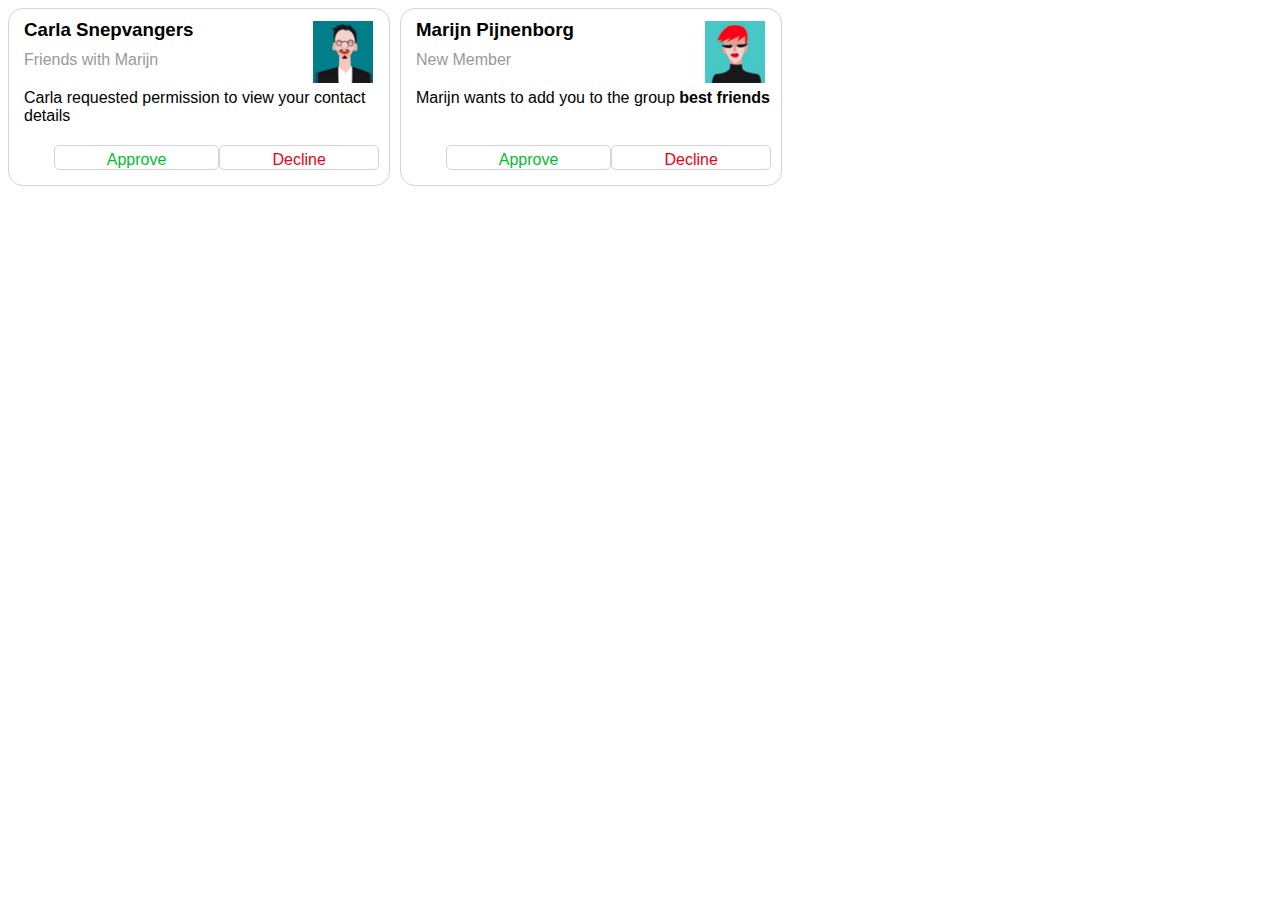
<file: Opdracht 1 - HTML:CSS refresher/index.html>
<!DOCTYPE html>
<html>

<head>
    <meta charset="UTF-8">
    <title>Week_1_Opdracht_1</title>
    <link rel="stylesheet" type="text/css " href="style.css" />
</head>

<body>

    <main>
        <div class="totaal">
            <div class="box-1">
                <div class="container">
                    <h3 class="name">Carla Snepvangers</h3>
                    <p class="subtext">Friends with Marijn</p>
                    <p class="text">Carla requested permission to view your contact details</p>
                    <div class="buttons">
                        <div class="button-box">
                            <div class="approve"> Approve</div>
                            <div class="decline"> Decline</div>
                        </div>
                    </div>
                    <img class="picture" src="picture_carla.png">
                </div>
            </div>

            <div class="box-2">
                <div class="container">
                    <h3 class="name">Marijn Pijnenborg</h3>
                    <p class="subtext">New Member</p>
                    <p class="text">Marijn wants to add you to the group <strong>best friends</strong></p>
                    <div class="buttons">
                        <div class="button-box">
                            <div class="approve"> Approve
                            </div>
                            <div class="decline"> Decline</div>
                        </div>
                    </div>
                    <img class="picture" src="picture_marijn.png">
                </div>


            </div>

        </div>

    </main>

</body>

</html>
</file>
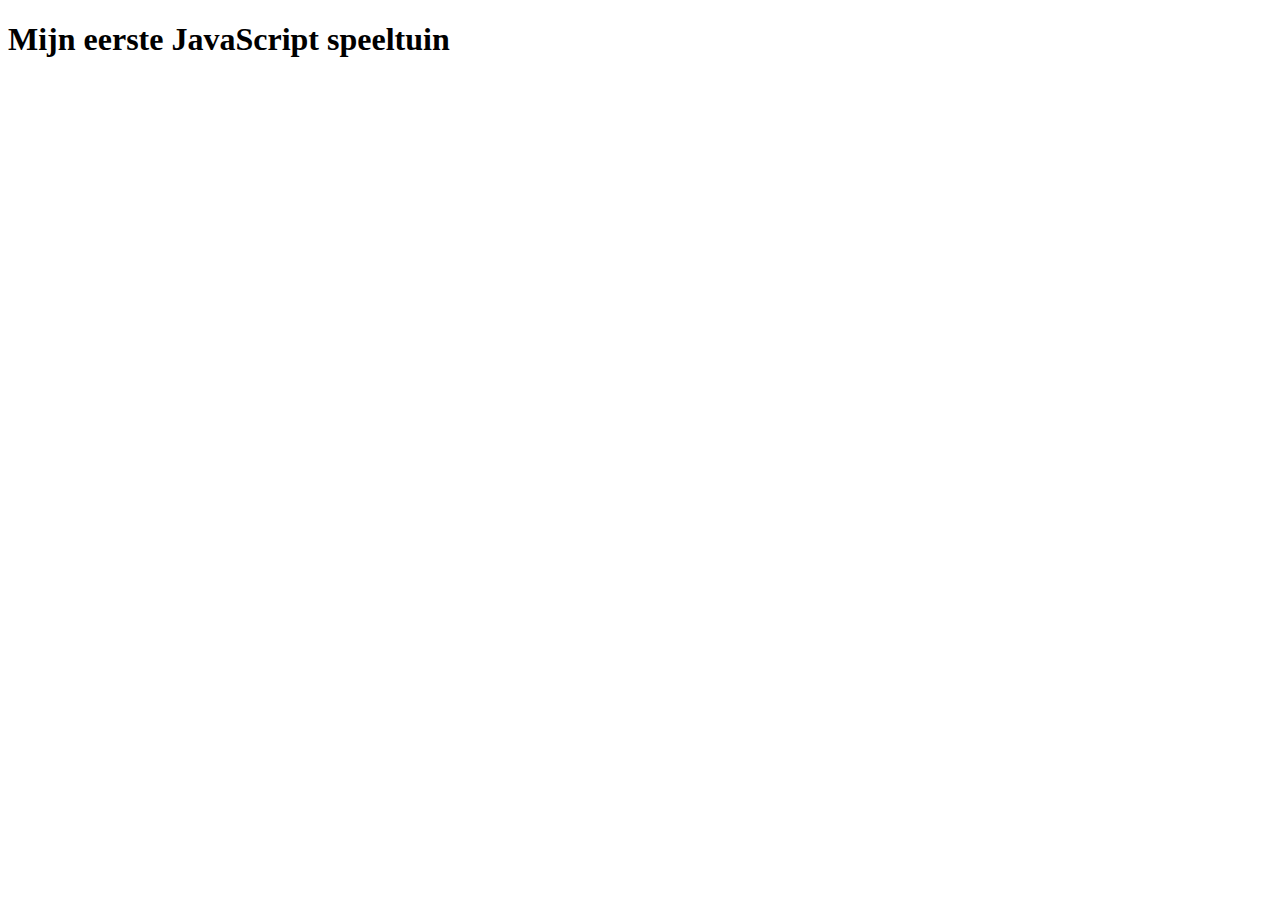
<file: W1D2-1 : Gebruik je eerste Javascript/index.html>
<!DOCTYPE html>
<html>

<head>
    <meta charset="UTF-8">
    <title> Opdracht 2</title>
</head>

<body>
    <h1>Mijn eerste JavaScript speeltuin</h1>
    <script src="index.js"></script>
</body>

</html>
</file>
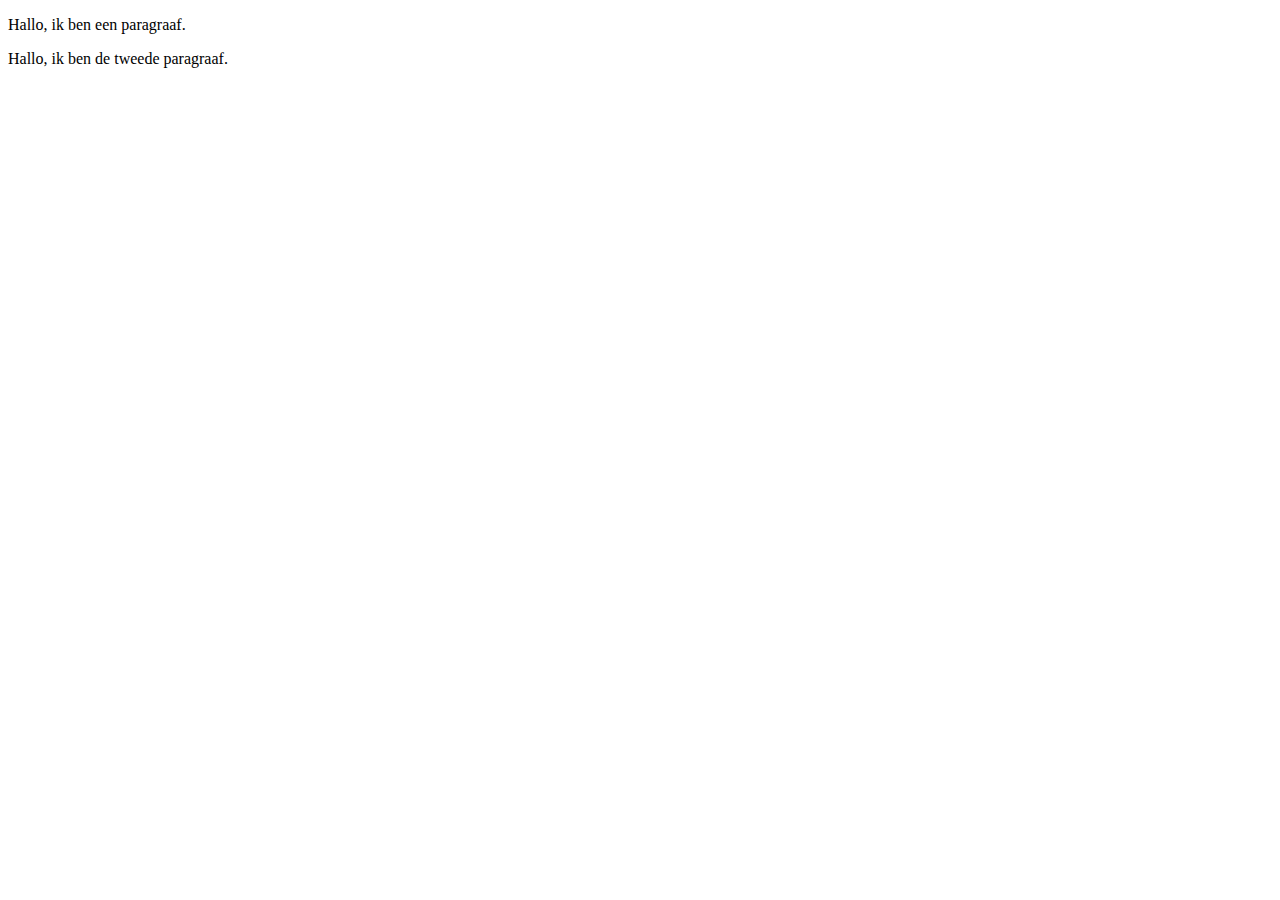
<file: W1D4-1/index.html>
<!DOCTYPE html>
<html lang="eng">

<head>
    <meta charset="UTF-8">
    <meta name="viewport" content="width=device-width, initial-scale=1.0">
    <meta http-equiv="X-UA-Compatible" content="ie-edge">
    <title>W1D4-1</title>

</head>

<body>
    <div id="first-section" class="paragraph">
        <p>Hallo, ik ben een paragraaf.</p>
    </div>
    <div id="second-section" class="paragraph">
        <p>Hallo, ik ben de tweede paragraaf.</p>
    </div>
</body>


</html>
</file>
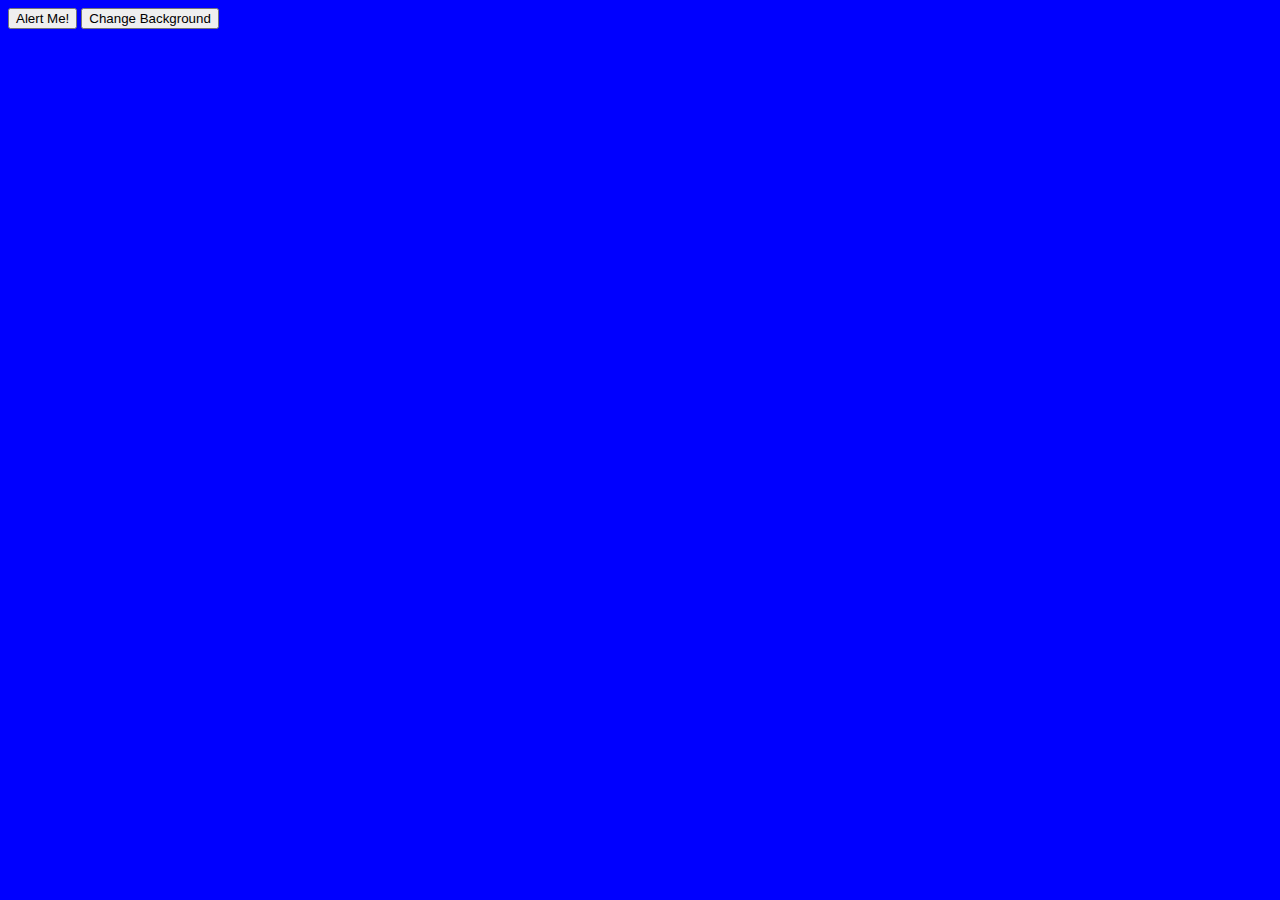
<file: W1D4-2/index.html>
<!DOCTYPE html>
<html>

<head>
    <title>Practice Event Handlers</title>
    <script defer src="script.js"></script>
    <!-- Wanneer 'defer' niet is toegevoegd aan de javaScript verwijzing, krijg je een foutmelding: script.js:3 Uncaught TypeError: Cannot read property 'addEventListener' of null
        at script.js:3  En werkt de 'click' dus niet -->
    <link rel="stylesheet" href="style.css">
</head>

<body class="blue-background">
    <button id="mybutton" type="button" class="btn-alert">Alert Me!</button>
    <button id="backgroundButton" type="button">Change Background</button>
</body>

</html>

<!-- - Gebruik een click event en "attach" het click event aan de button
- Wanneer er op de button geklikt wordt, geef een 
alert: "button clicked" (net zoals je in de video hebt gezien) !-->
</file>
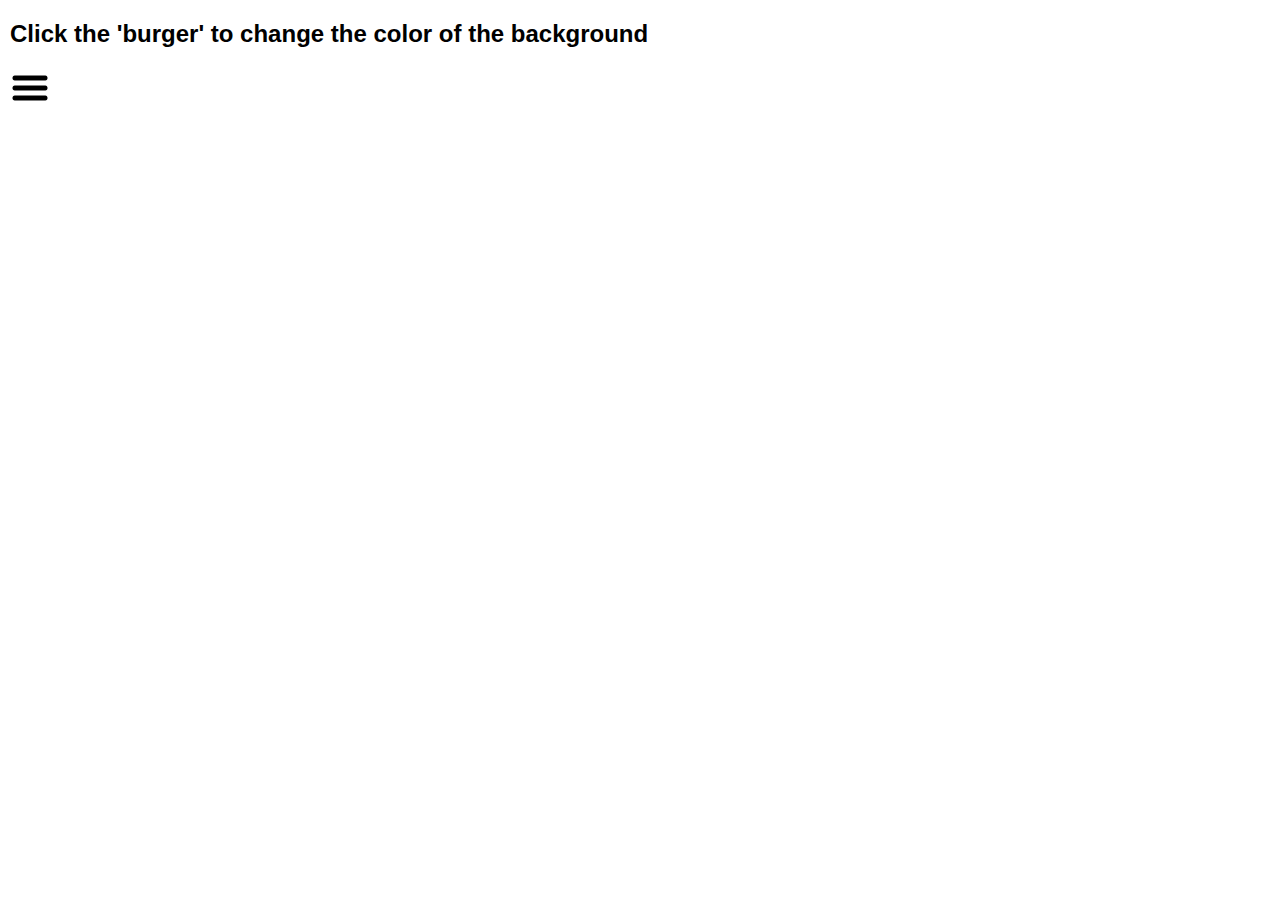
<file: W1D5-1/index.html>
<!DOCTYPE html>
<html>

<head>
    <meta charset="UTF-8">
    <meta name="viewport" content="width=device-width, initial-scale=1.0">
    <title>W1D5-1</title>
    <script defer src="script.js"></script>
    <link rel="stylesheet" href="style.css">
</head>

<body id="totaal">
    <h2> Click the 'burger' to change the color of the background</h2>

    <div id="hamburger-button"><img src="menu.png" /></div>

    <nav class="nav-list">

        <ul>
            <li class="button-white">White</li>
            <li class="button-red">Red</li>
            <li class="button-orange">Orange</li>
            <li class="button-green">Green</li>
            <li class="button-lime">Lime</li>
            <li class="button-blue">Blue</li>
        </ul>

    </nav>
</body>

</html>
</file>
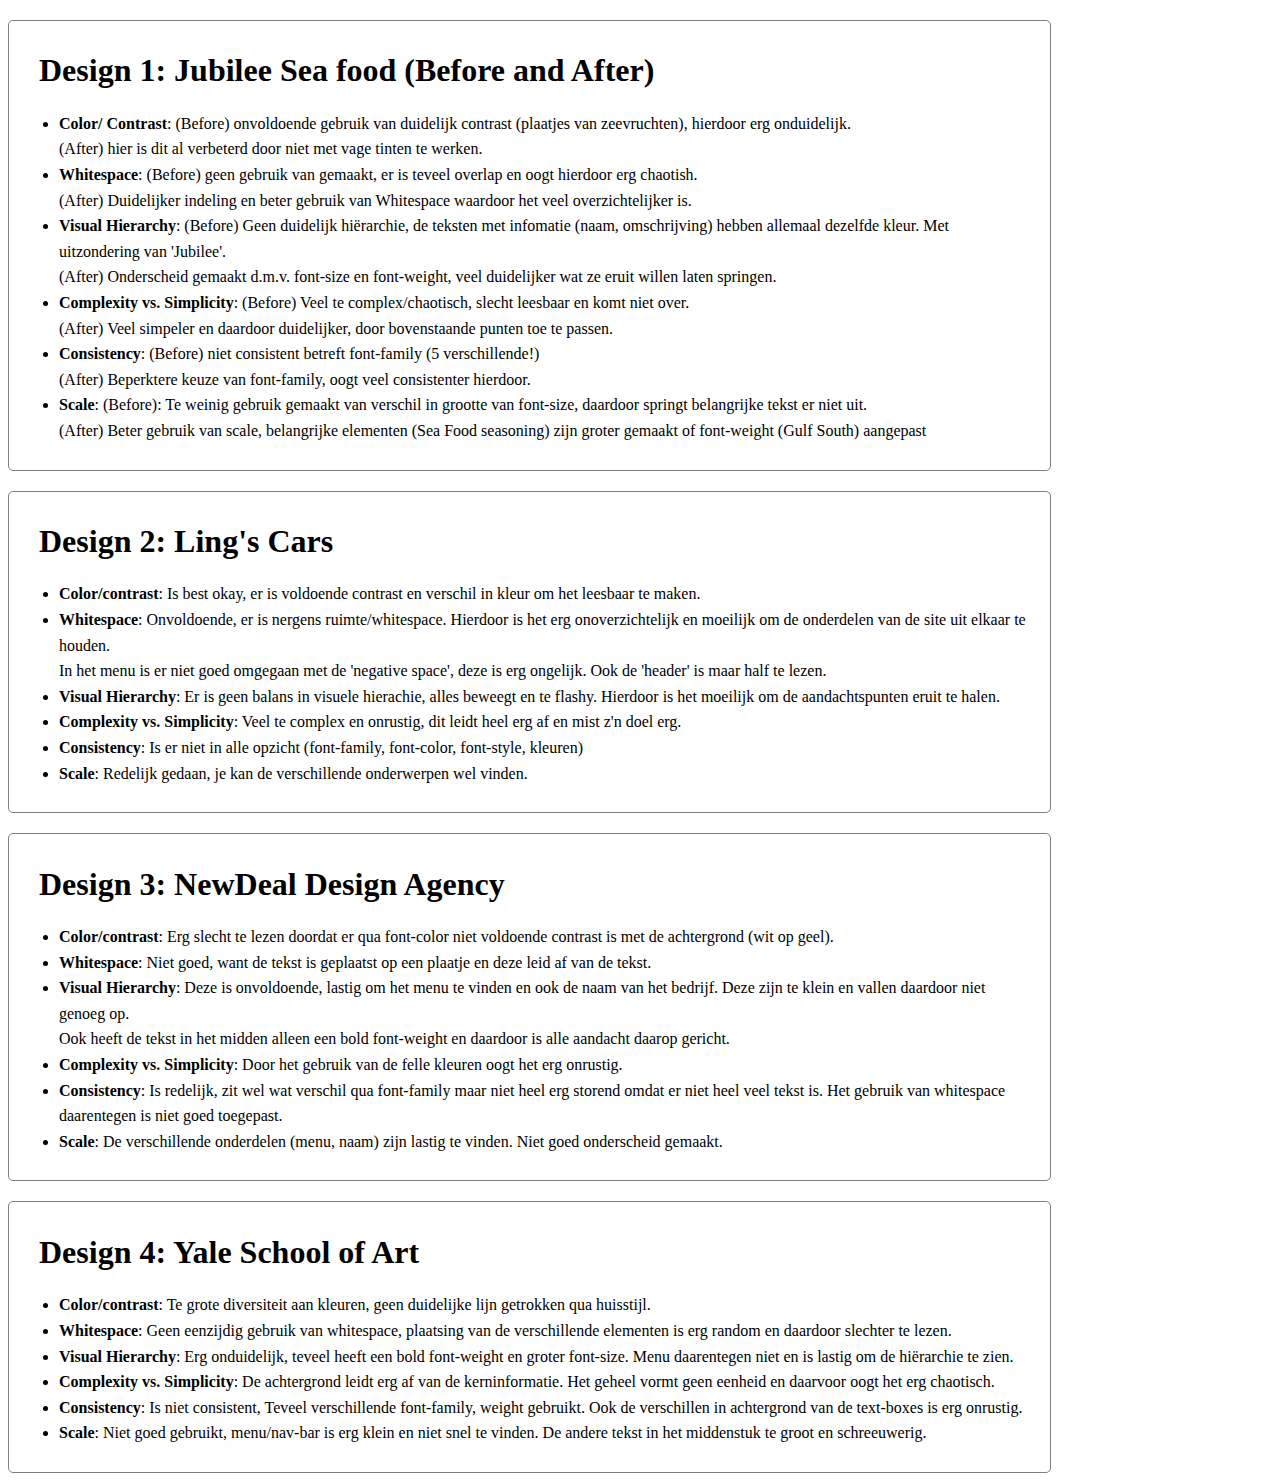
<file: W2D2-1/index.html>
<!DOCTYPE html>
<html>

<head>
    <meta charset="UTF-8">
    <title>W2D2-1</title>
    <link rel="stylesheet" type="text/css " href="styles.css" />
</head>

<body>
    <div class="text-box">
        <h1> Design 1: Jubilee Sea food (Before and After)</h1>
        <ul>
            <li> <b>Color/ Contrast</b>: (Before) onvoldoende gebruik van duidelijk contrast (plaatjes van
                zeevruchten), hierdoor erg onduidelijk. <br>
                (After) hier is dit al verbeterd door niet met vage tinten te werken.
            </li>
            <li> <b>Whitespace</b>: (Before) geen gebruik van gemaakt, er is teveel overlap en oogt hierdoor erg
                chaotish.
                <br>
                (After) Duidelijker indeling en beter gebruik van Whitespace waardoor het veel overzichtelijker is.
            </li>
            <li> <b> Visual Hierarchy</b>: (Before) Geen duidelijk hiërarchie, de teksten met infomatie (naam,
                omschrijving)
                hebben allemaal dezelfde kleur. Met uitzondering van 'Jubilee'. <br>
                (After) Onderscheid gemaakt d.m.v. font-size en font-weight, veel duidelijker wat ze eruit willen laten
                springen.
            </li>
            <li> <b>Complexity vs. Simplicity</b>: (Before) Veel te complex/chaotisch, slecht leesbaar en komt niet
                over.
                <br>
                (After) Veel simpeler en daardoor duidelijker, door bovenstaande punten toe te passen.
            </li>
            <li> <b>Consistency</b>: (Before) niet consistent betreft font-family (5 verschillende!)<br>
                (After) Beperktere keuze van font-family, oogt veel consistenter hierdoor.
            </li>
            <li><b>Scale</b>: (Before): Te weinig gebruik gemaakt van verschil in grootte van font-size, daardoor
                springt
                belangrijke tekst er niet uit. <br>
                (After) Beter gebruik van scale, belangrijke elementen (Sea Food seasoning) zijn groter gemaakt of
                font-weight (Gulf South) aangepast

            </li>
        </ul>
    </div>
    <div class="text-box">
        <h1> Design 2: Ling's Cars </h1>
        <ul>
            <li> <b>Color/contrast</b>: Is best okay, er is voldoende contrast en verschil in kleur om het leesbaar te
                maken.
            </li>
            <li> <b>Whitespace</b>: Onvoldoende, er is nergens ruimte/whitespace. Hierdoor is het erg onoverzichtelijk
                en
                moeilijk om de onderdelen van de site uit elkaar te houden. <br>
                In het menu is er niet goed omgegaan met de 'negative space', deze is erg ongelijk. Ook de 'header' is
                maar
                half te lezen.
            </li>
            <li><b>Visual Hierarchy</b>: Er is geen balans in visuele hierachie, alles beweegt en te flashy. Hierdoor is
                het
                moeilijk om de aandachtspunten eruit te halen.
            </li>
            <li><b>Complexity vs. Simplicity</b>: Veel te complex en onrustig, dit leidt heel erg af en mist z'n doel
                erg.
            </li>
            <li><b>Consistency</b>: Is er niet in alle opzicht (font-family, font-color, font-style, kleuren)
            </li>
            <li><b>Scale</b>: Redelijk gedaan, je kan de verschillende onderwerpen wel vinden.
            </li>

        </ul>
    </div>
    <div class="text-box">
        <h1> Design 3: NewDeal Design Agency </h1>
        <ul>
            <li> <b>Color/contrast</b>: Erg slecht te lezen doordat er qua font-color niet voldoende contrast is met de
                achtergrond (wit op geel).
            </li>
            <li> <b>Whitespace</b>: Niet goed, want de tekst is geplaatst op een plaatje en deze leid af van de tekst.
            </li>
            <li><b>Visual Hierarchy</b>: Deze is onvoldoende, lastig om het menu te vinden en ook de naam van het
                bedrijf.
                Deze zijn te klein en vallen daardoor niet genoeg op. <br>
                Ook heeft de tekst in het midden alleen een bold font-weight en daardoor is alle aandacht daarop
                gericht.
            </li>
            <li><b>Complexity vs. Simplicity</b>: Door het gebruik van de felle kleuren oogt het erg onrustig.
            </li>
            <li><b>Consistency</b>: Is redelijk, zit wel wat verschil qua font-family maar niet heel erg storend omdat
                er
                niet heel veel tekst is. Het gebruik van whitespace daarentegen is niet goed toegepast.
            </li>
            <li><b>Scale</b>: De verschillende onderdelen (menu, naam) zijn lastig te vinden. Niet goed onderscheid
                gemaakt.
            </li>
        </ul>
    </div>
    <div class="text-box">
        <h1> Design 4: Yale School of Art </h1>
        <ul>
            <li> <b>Color/contrast</b>: Te grote diversiteit aan kleuren, geen duidelijke lijn getrokken qua huisstijl.
            </li>
            <li> <b>Whitespace</b>: Geen eenzijdig gebruik van whitespace, plaatsing van de verschillende elementen is
                erg
                random en daardoor slechter te lezen.
            </li>
            <li><b>Visual Hierarchy</b>: Erg onduidelijk, teveel heeft een bold font-weight en groter font-size. Menu
                daarentegen niet en is lastig om de hiërarchie te zien.
            </li>
            <li><b>Complexity vs. Simplicity</b>: De achtergrond leidt erg af van de kerninformatie. Het geheel vormt
                geen eenheid en daarvoor oogt het erg chaotisch.
            </li>
            <li><b>Consistency</b>: Is niet consistent, Teveel verschillende font-family, weight gebruikt. Ook de
                verschillen in achtergrond van de text-boxes is erg onrustig.
            </li>
            <li><b>Scale</b>: Niet goed gebruikt, menu/nav-bar is erg klein en niet snel te vinden. De andere tekst in
                het middenstuk te groot en schreeuwerig.
            </li>
        </ul>
    </div>

</body>

</html>
</file>
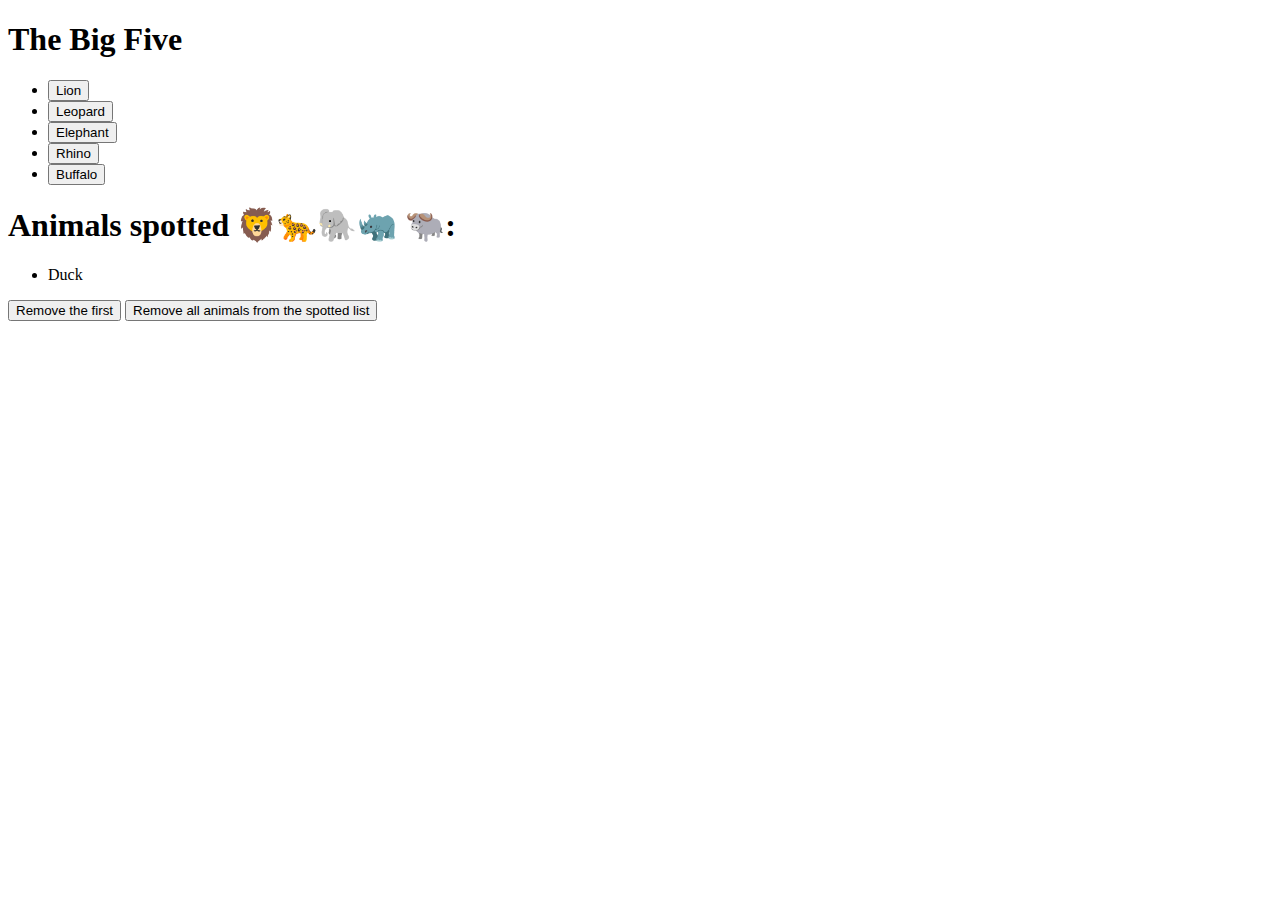
<file: W2D4-2/index.html>
<!DOCTYPE html>
<html lang="en">

<head>
    <meta charset="UTF-8" />
    <meta name="viewport" content="width=device-width, initial-scale=1.0" />
    <meta http-equiv="X-UA-Compatible" content="ie=edge" />
    <title>List of Animals</title>
    <script defer type="text/javascript" src="script.js"></script>
</head>

<body>
    <div>
        <h1>The Big Five</h1>
        <ul class="big-five-list">
            <li class="big-five-list-item">
                <button class="big-five-button">Lion</button>
            </li>
            <li class="big-five-list-item">
                <button class="big-five-button">Leopard</button>
            </li>
            <li class="big-five-list-item">
                <button class="big-five-button">Elephant</button>
            </li>
            <li class="big-five-list-item">
                <button class="big-five-button">Rhino</button>
            </li>
            <li class="big-five-list-item">
                <button class="big-five-button">Buffalo</button>
            </li>
        </ul>

        <h1>Animals spotted 🦁🐆🐘🦏 🐃:</h1>
        <ul id="spotted-animals-list">
            <li class="spotted-animals-list-item">Duck</li>
        </ul>

        <button id="remove-first-item-button">Remove the first</button>
        <button id="remove-all-button">
            Remove all animals from the spotted list
        </button>
    </div>
</body>

</html>
</file>
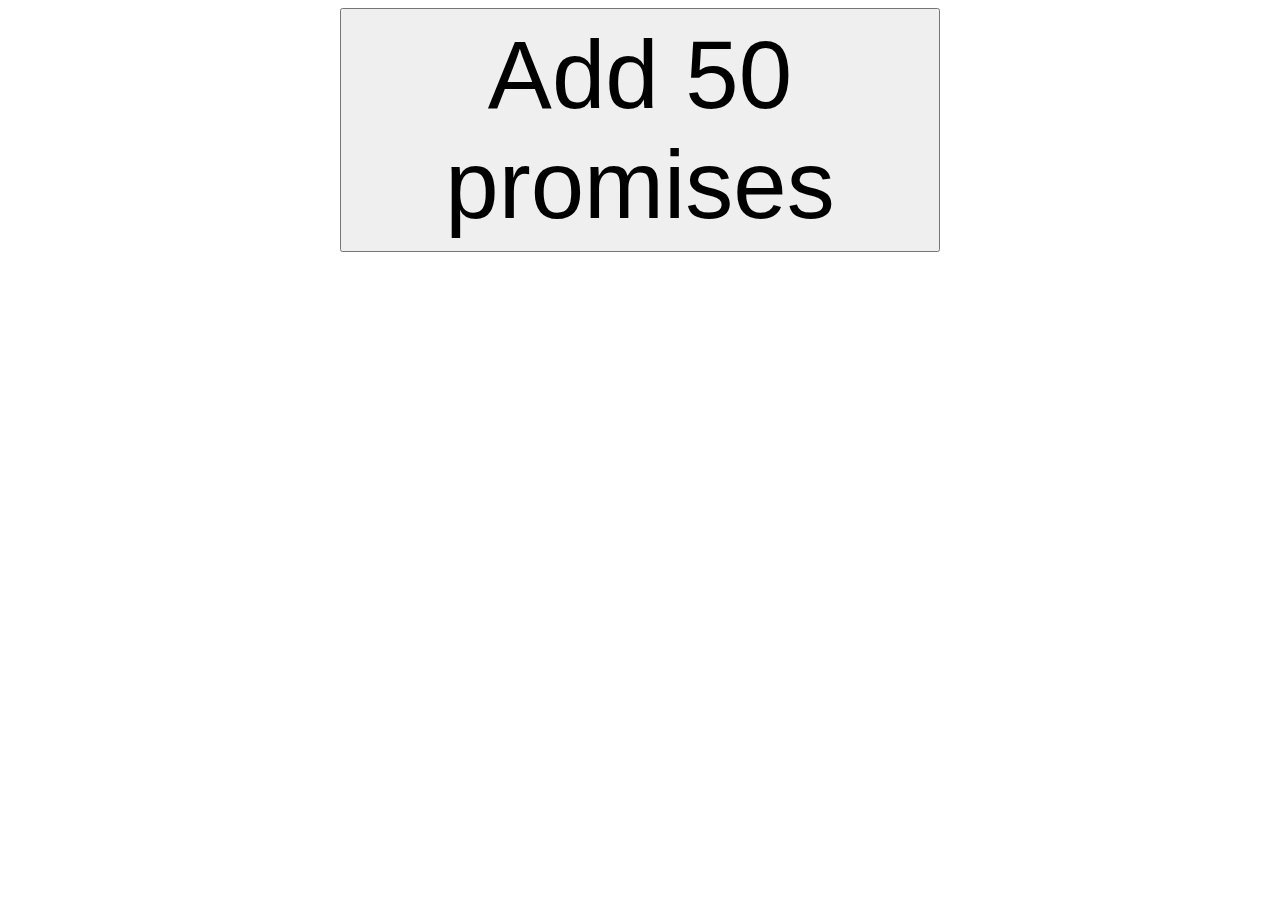
<file: W3D2-3/index.html>
<!DOCTYPE html>
<html lang="en">

<head>
    <meta charset="UTF-8">
    <meta name="viewport" content="width=device-width, initial-scale=1.0">
    <meta http-equiv="X-UA-Compatible" content="ie=edge">
    <title>W3D2-4</title>
    <script defer src="script.js" type="text/javascript"></script>
    <link href="style.css" rel="stylesheet" />
</head>

<body>
    <button>Add 50 promises</button>
    <div class="promises"></div>
</body>

</html>
</file>
<file: Opdracht 1 - HTML:CSS refresher/style.css>
.totaal {
    display: flex;
}

.box-1 {
    border:  1.5px solid; color: #d4d4d4;
    border-radius:  15px;
    margin-right: 10px;
    width: 380px;
}

.box-2 {
    border:  1.5px solid; color: #d4d4d4;
    border-radius:  15px;
    margin-right: 10px;
    width: 380px;
    }

.container{
        display: grid;
        grid-gap: 2px;    
        grid-template-columns: repeat(10, 1fr);
        grid-template-rows: 40px 20px 70px 40px;
        margin-left: 10px;
        margin-right: 10px;
        font-family: 'Segoe UI', Tahoma, Geneva, Verdana, sans-serif;
    }

.name {
    color: black;
    grid-column: 1/ 8;
    grid-row: 1;
    padding-top: 10px;
    padding-left: 5px;
    margin: 0;
    }

.subtext {
    color: #999999;
    grid-column: 1 / 6;
    grid-row: 2;
    margin: 0;
    padding-left: 5px;
}

.text {
    color: black;
    grid-column: 1 / -1;
    grid-row: 3; 
    padding-left: 5px;
}

.picture {
    grid-column: 10/ 10;
    grid-row: 1;
    padding-top: 12px;
    padding-right: 6px;
    width: 60px;
}

.buttons {
    grid-column: 1 / -1;
    grid-row: 4;
}

.button-box {
    display: grid;
}

.approve {
    color: #00bf2c;
    border: solid 1px #d4d4d4;
    border-radius: 5px;
    grid-column: 2 / 5;
    grid-row: 3; 
    text-align: center;
    padding-top: 5px;
    
}

.decline {
    color: #ee0016;
    border: solid 1px #d4d4d4;
    border-radius: 5px;
    grid-column: 5 / 8;
    grid-row: 3; 
    text-align: center;
    padding-top: 5px;

    
}
</file>
<file: W1D4-2/style.css>
.blue-background {
    background-color: blue;
    }
    

.red-background {
    background-color:red;
}
</file>
<file: W1D5-1/style.css>
body {
    font-family: 'Segoe UI', Tahoma, Geneva, Verdana, sans-serif;
    margin:0;
    padding: 0; 
    background-color: white;
}

h2 {
    padding-left: 10px;
}

/* styling image */
#hamburger-button img {
    width: 40px;
    height: 40px;
    padding: 0 0 0 10px;  
}

#hamburger-button {
    width: 60px;
    height: 50px;
    cursor:pointer;
}

#hamburger-button:hover{
    width: 45px;
    height: 45px;
    padding: 5px 0 0 10px; 
    opacity: 0.2; 

}

.nav-list li {
    list-style: none;
    text-decoration: none;
    border: solid 1px rgb(0, 0, 0);
    border-radius: 5px;
    width: 150px;
    text-align: center;
    font-weight: bold;
    margin: 4px;
}

.nav-list {
    display: none;
}

.nav-listOpened {
    display: block;
}

.change-white {
    background-color: white;
}

.change-red {
    background-color: #FF0000;
}

.change-orange {
    background-color: #FF7A00 ;
}

.change-green {
    background-color: #00FF00;
}

.change-lime {
    background-color: #00FF7a;
}

.change-blue {
    background-color: #0000FF;
}

.button-white:hover {
    background-color: white;
    transition: 2s;
}

.button-red:hover {
    background-color: #FF0000;
    transition: 2s;
}

.button-orange:hover {
    background-color: #FF7A00;
    transition: 2s;
}

.button-green:hover {
    background-color: #00FF00;
    transition: 2s;
}

.button-lime:hover {
    background-color: #00FF7A;
    transition: 2s;
}

.button-blue:hover {
    background-color: #0000FF;
    transition: 2s;
}
</file>
<file: W2D2-1/styles.css>
h1 {
    padding-left: 20px;
}

ul li {
    line-height: 1.6em;
}

.text-box {
    border: solid 1px grey;
    border-radius: 5px;
    width: 80%;
    padding-inline-start: 5px;
    padding: 10px 20px 10px 10px;
    margin-top: 20px;
}
</file>
<file: W3D2-3/style.css>
button {
    display: block;
    font-size: 6em;
    padding: 10px;
    width: 600px;
    margin: 0 auto;
  }
  
  div.promises {
    display: flex;
    flex-wrap: wrap;
  }
  
  .promises div {
    padding: 10px;
    margin: 10px;
    font-size: 20px;
    background-color: lightblue;
  }
  
  ul {
    list-style: none;
  }
  
  div.resolved {
    background-color: green;
  }
  
  div.errored {
    background-color: red;
  }
</file>
